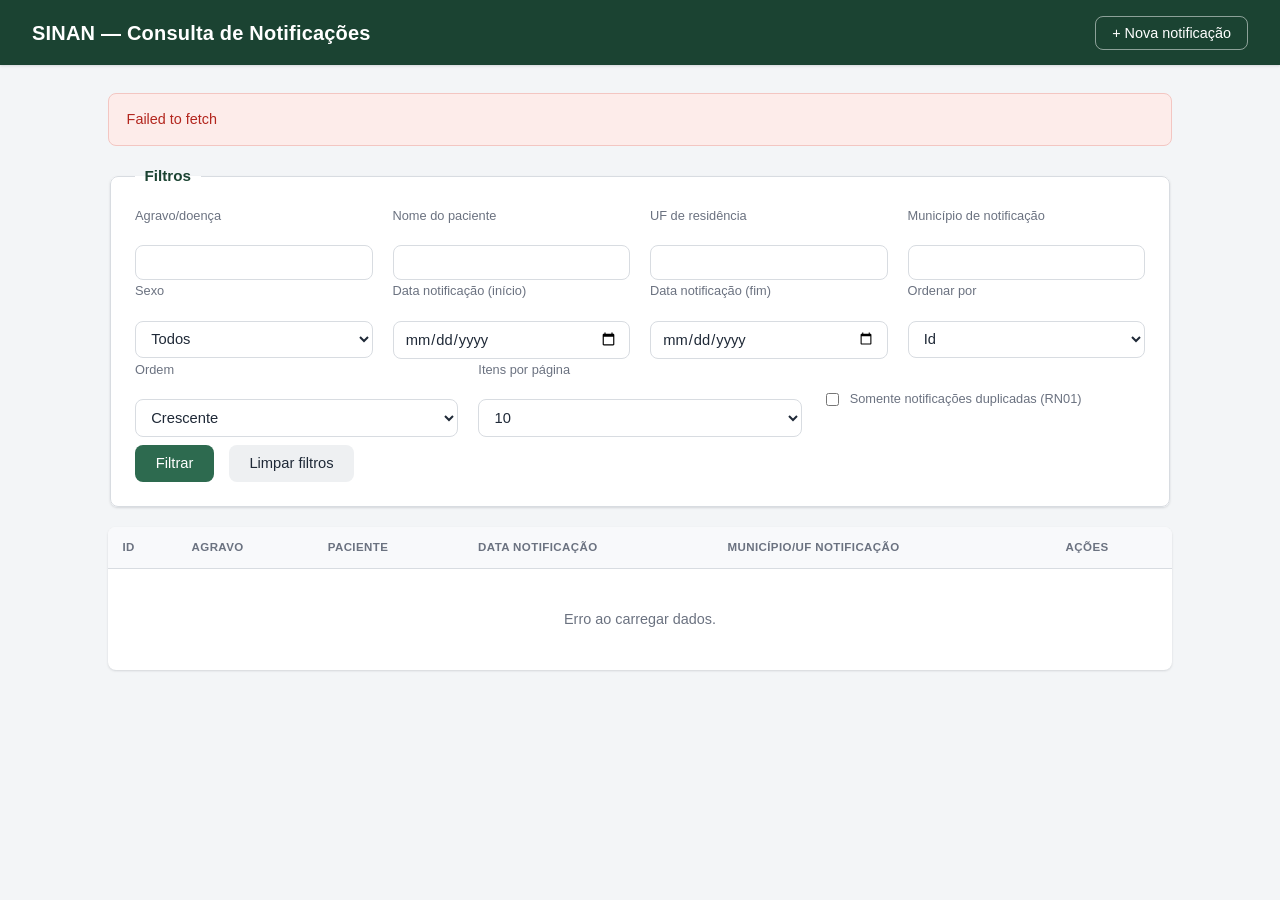
<file: frontend/index.html>
<!DOCTYPE html>
<html lang="pt-br">
<head>
  <meta charset="UTF-8">
  <title>SINAN - Consulta de Notificações</title>
  <link rel="stylesheet" href="css/style.css">
</head>
<body>
  <header>
    <h1>SINAN — Consulta de Notificações</h1>
    <nav>
      <a href="cadastro.html">+ Nova notificação</a>
    </nav>
  </header>

  <main>
    <div id="mensagem"></div>

    <fieldset>
      <legend>Filtros</legend>
      <form id="form-filtros">
        <div class="linha">
          <div class="campo">
            <label for="f-agravo">Agravo/doença</label>
            <input type="text" id="f-agravo" name="agravo">
          </div>
          <div class="campo">
            <label for="f-nomePaciente">Nome do paciente</label>
            <input type="text" id="f-nomePaciente" name="nomePaciente">
          </div>
          <div class="campo">
            <label for="f-ufResidencia">UF de residência</label>
            <input type="text" id="f-ufResidencia" name="ufResidencia" maxlength="2">
          </div>
          <div class="campo">
            <label for="f-municipioNotificacao">Município de notificação</label>
            <input type="text" id="f-municipioNotificacao" name="municipioNotificacao">
          </div>
        </div>
        <div class="linha">
          <div class="campo">
            <label for="f-sexo">Sexo</label>
            <select id="f-sexo" name="sexo">
              <option value="">Todos</option>
              <option value="M">Masculino</option>
              <option value="F">Feminino</option>
              <option value="IGNORADO">Ignorado</option>
            </select>
          </div>
          <div class="campo">
            <label for="f-dataInicio">Data notificação (início)</label>
            <input type="date" id="f-dataInicio" name="dataNotificacaoInicio">
          </div>
          <div class="campo">
            <label for="f-dataFim">Data notificação (fim)</label>
            <input type="date" id="f-dataFim" name="dataNotificacaoFim">
          </div>
          <div class="campo">
            <label for="f-ordenarPor">Ordenar por</label>
            <select id="f-ordenarPor" name="ordenarPor">
              <option value="id">Id</option>
              <option value="agravo">Agravo</option>
              <option value="dataNotificacao">Data da notificação</option>
              <option value="ufNotificacao">UF de notificação</option>
              <option value="municipioNotificacao">Município de notificação</option>
            </select>
          </div>
        </div>
        <div class="linha">
          <div class="campo">
            <label for="f-ordem">Ordem</label>
            <select id="f-ordem" name="ordem">
              <option value="ASC">Crescente</option>
              <option value="DESC">Decrescente</option>
            </select>
          </div>
          <div class="campo">
            <label for="f-tamanho">Itens por página</label>
            <select id="f-tamanho" name="tamanho">
              <option value="5">5</option>
              <option value="10" selected>10</option>
              <option value="25">25</option>
              <option value="50">50</option>
            </select>
          </div>
          <div class="campo">
            <label class="rotulo-simples">&nbsp;</label>
            <label class="checkbox-linha">
              <input type="checkbox" id="f-duplicadas" name="duplicadas">
              Somente notificações duplicadas (RN01)
            </label>
          </div>
        </div>
        <div class="acoes-form">
          <button type="submit" class="btn-primario">Filtrar</button>
          <button type="button" id="btn-limpar" class="btn-secundario">Limpar filtros</button>
        </div>
      </form>
    </fieldset>

    <table id="tabela-notificacoes">
      <thead>
        <tr>
          <th>Id</th>
          <th>Agravo</th>
          <th>Paciente</th>
          <th>Data notificação</th>
          <th>Município/UF notificação</th>
          <th>Ações</th>
        </tr>
      </thead>
      <tbody id="corpo-tabela">
        <tr><td colspan="6" class="vazio">Carregando...</td></tr>
      </tbody>
    </table>

    <div class="paginacao" id="paginacao" style="display:none;">
      <button id="btn-anterior" class="btn-secundario">&laquo; Anterior</button>
      <span id="info-pagina"></span>
      <button id="btn-proxima" class="btn-secundario">Próxima &raquo;</button>
    </div>
  </main>

  <script type="module" src="js/consulta.js"></script>
</body>
</html>
</file>
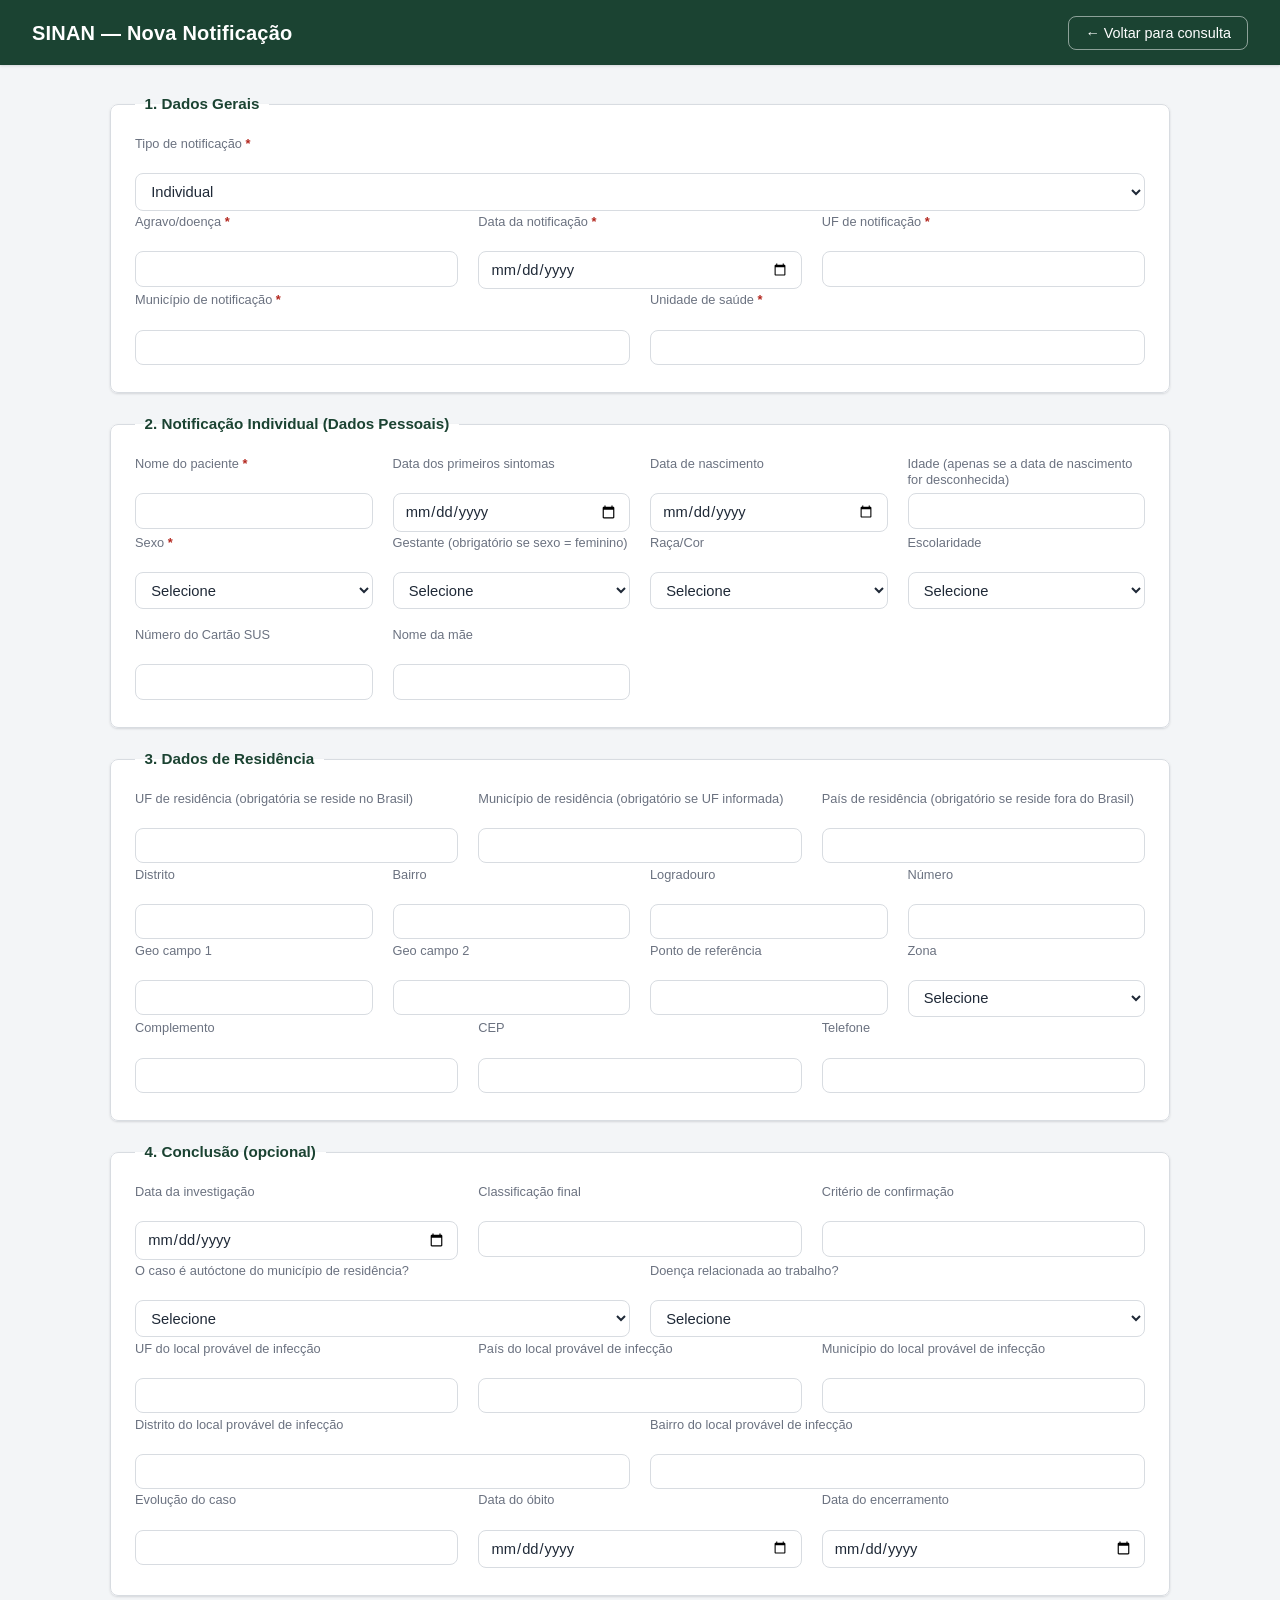
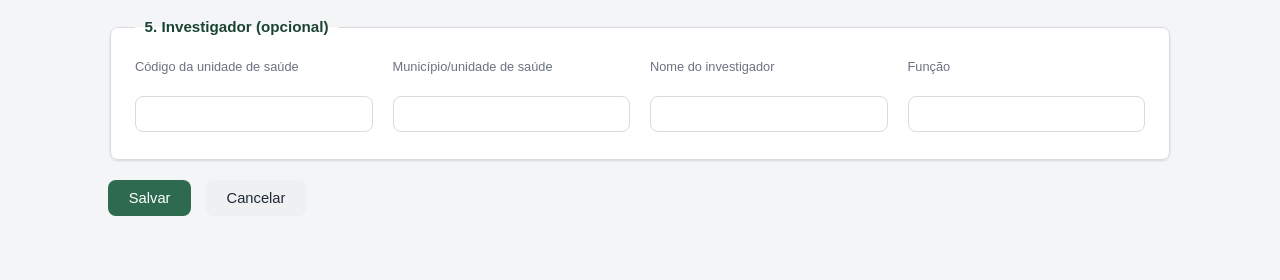
<file: frontend/cadastro.html>
<!DOCTYPE html>
<html lang="pt-br">
<head>
  <meta charset="UTF-8">
  <title>SINAN - Cadastro de Notificação</title>
  <link rel="stylesheet" href="css/style.css">
</head>
<body>
  <header>
    <h1 id="titulo-pagina">SINAN — Nova Notificação</h1>
    <nav>
      <a href="index.html">&larr; Voltar para consulta</a>
    </nav>
  </header>

  <main>
    <div id="mensagem"></div>

    <form id="form-notificacao">
      <input type="hidden" id="id-notificacao">

      <fieldset>
        <legend>1. Dados Gerais</legend>
         <div class="linha">
            <div class="campo">
              <label for="tipoNotificacao">Tipo de notificação <span class="obrigatorio">*</span></label>
              <select id="tipoNotificacao" required>
                <option value="">Selecione</option>
                <option value="NEGATIVA">Negativa</option>
                <option value="INDIVIDUAL" selected>Individual</option>
                <option value="SURTO">Surto</option>
                <option value="TRACOMA">Tracoma</option>
              </select>
            </div>
          </div>
        <div class="linha">
          <div class="campo">
            <label for="agravo">Agravo/doença <span class="obrigatorio">*</span></label>
            <input type="text" id="agravo" required>
          </div>
          <div class="campo">
            <label for="dataNotificacao">Data da notificação <span class="obrigatorio">*</span></label>
            <input type="date" id="dataNotificacao" required>
          </div>
          <div class="campo">
            <label for="ufNotificacao">UF de notificação <span class="obrigatorio">*</span></label>
            <input type="text" id="ufNotificacao" maxlength="2" required>
          </div>
        </div>
        <div class="linha">
          <div class="campo">
            <label for="municipioNotificacao">Município de notificação <span class="obrigatorio">*</span></label>
            <input type="text" id="municipioNotificacao" required>
          </div>
          <div class="campo">
            <label for="unidadeSaude">Unidade de saúde <span class="obrigatorio">*</span></label>
            <input type="text" id="unidadeSaude" required>
          </div>
        </div>
      </fieldset>

      <fieldset>
        <legend>2. Notificação Individual (Dados Pessoais)</legend>
        <div class="linha">
          <div class="campo">
            <label for="nomePaciente">Nome do paciente <span class="obrigatorio">*</span></label>
            <input type="text" id="nomePaciente" required>
          </div>
          <div class="campo">
            <label for="dataPrimeiroSintomas">Data dos primeiros sintomas</label>
            <input type="date" id="dataPrimeiroSintomas">
          </div>
          <div class="campo">
            <label for="dataNascimento">Data de nascimento</label>
            <input type="date" id="dataNascimento">
          </div>
          <div class="campo">
            <label for="idade">Idade (apenas se a data de nascimento for desconhecida)</label>
            <input type="number" id="idade" min="0">
          </div>
        </div>
        <div class="linha">
          <div class="campo">
            <label for="sexo">Sexo <span class="obrigatorio">*</span></label>
            <select id="sexo" required>
              <option value="">Selecione</option>
              <option value="M">Masculino</option>
              <option value="F">Feminino</option>
              <option value="IGNORADO">Ignorado</option>
            </select>
          </div>
          <div class="campo">
            <label for="gestante">Gestante (obrigatório se sexo = feminino)</label>
            <select id="gestante">
              <option value="">Selecione</option>
              <option value="SIM">Sim</option>
              <option value="NAO">Não</option>
              <option value="NAO_SE_APLICA">Não se aplica</option>
              <option value="IGNORADO">Ignorado</option>
            </select>
          </div>
          <div class="campo">
                <label for="racaCor">Raça/Cor</label>
                <select id="racaCor">
                  <option value="">Selecione</option>
                  <option value="BRANCA">Branca</option>
                  <option value="PRETA">Preta</option>
                  <option value="AMARELA">Amarela</option>
                  <option value="PARDA">Parda</option>
                  <option value="INDIGENA">Indígena</option>
                  <option value="IGNORADO">Ignorado</option>
                </select>
          </div>
          <div class="campo">
            <label for="escolaridade">Escolaridade</label>
            <select id="escolaridade">
              <option value="">Selecione</option>
              <option value="ANALFABETO">Analfabeto</option>
              <option value="FUNDAMENTAL_1_INCOMPLETO">Fundamental 1 incompleto</option>
              <option value="FUNDAMENTAL_1_COMPLETO">Fundamental 1 completo</option>
              <option value="FUNDAMENTAL_2_INCOMPLETO">Fundamental 2 incompleto</option>
              <option value="FUNDAMENTAL_2_COMPLETO">Fundamental 2 completo</option>
              <option value="MEDIO_INCOMPLETO">Médio incompleto</option>
              <option value="MEDIO_COMPLETO">Médio completo</option>
              <option value="SUPERIOR_INCOMPLETO">Superior incompleto</option>
              <option value="SUPERIOR_COMPLETO">Superior completo</option>
              <option value="IGNORADO">Ignorado</option>
              <option value="NAO_SE_APLICA">Não se aplica</option>
            </select>
          </div>
          <div class="campo">
            <label for="numeroCartaoSus">Número do Cartão SUS</label>
            <input type="text" id="numeroCartaoSus">
          </div>
          <div class="campo">
            <label for="nomeMae">Nome da mãe</label>
            <input type="text" id="nomeMae">
          </div>
        </div>
      </fieldset>

      <fieldset>
        <legend>3. Dados de Residência</legend>
        <div class="linha">
          <div class="campo">
            <label for="ufResidencia">UF de residência (obrigatória se reside no Brasil)</label>
            <input type="text" id="ufResidencia" maxlength="2">
          </div>
          <div class="campo">
            <label for="municipioResidencia">Município de residência (obrigatório se UF informada)</label>
            <input type="text" id="municipioResidencia">
          </div>
          <div class="campo">
            <label for="paisResidencia">País de residência (obrigatório se reside fora do Brasil)</label>
            <input type="text" id="paisResidencia">
          </div>
        </div>
        <div class="linha">
          <div class="campo">
            <label for="distrito">Distrito</label>
            <input type="text" id="distrito">
          </div>
          <div class="campo">
            <label for="bairro">Bairro</label>
            <input type="text" id="bairro">
          </div>
          <div class="campo">
            <label for="logradouro">Logradouro</label>
            <input type="text" id="logradouro">
          </div>
          <div class="campo">
            <label for="numero">Número</label>
            <input type="text" id="numero">
          </div>
        </div>
        <div class="linha">
          <div class="campo">
              <label for="geoCampo1">Geo campo 1</label>
              <input type="text" id="geoCampo1">
            </div>
            <div class="campo">
              <label for="geoCampo2">Geo campo 2</label>
              <input type="text" id="geoCampo2">
            </div>
            <div class="campo">
              <label for="pontoReferencia">Ponto de referência</label>
              <input type="text" id="pontoReferencia">
            </div>
            <div class="campo">
              <label for="zona">Zona</label>
              <select id="zona">
                <option value="">Selecione</option>
                <option value="URBANA">Urbana</option>
                <option value="RURAL">Rural</option>
                <option value="PERIURBANA">Periurbana</option>
                <option value="IGNORADO">Ignorado</option>
              </select>
          </div>
        </div>
        <div class="linha">
          <div class="campo">
            <label for="complemento">Complemento</label>
            <input type="text" id="complemento">
          </div>
          <div class="campo">
            <label for="cep">CEP</label>
            <input type="text" id="cep">
          </div>
          <div class="campo">
            <label for="telefone">Telefone</label>
            <input type="text" id="telefone">
          </div>
        </div>
      </fieldset>

      <fieldset>
        <legend>4. Conclusão (opcional)</legend>
        <div class="linha">
          <div class="campo">
            <label for="dataInvestigacao">Data da investigação</label>
            <input type="date" id="dataInvestigacao">
          </div>
          <div class="campo">
            <label for="classificacaoFinal">Classificação final</label>
            <input type="text" id="classificacaoFinal">
          </div>
          <div class="campo">
            <label for="criterioConfirmacao">Critério de confirmação</label>
            <input type="text" id="criterioConfirmacao">
          </div>
        </div>
        <div class="linha">
          <div class="campo">
            <label for="autoctone">O caso é autóctone do município de residência?</label>
            <select id="autoctone">
              <option value="">Selecione</option>
              <option value="SIM">Sim</option>
              <option value="NAO">Não</option>
              <option value="INDETERMINADO">Indeterminado</option>
            </select>
          </div>
          <div class="campo">
            <label for="doencaRelacionadaTrabalho">Doença relacionada ao trabalho?</label>
            <select id="doencaRelacionadaTrabalho">
              <option value="">Selecione</option>
              <option value="SIM">Sim</option>
              <option value="NAO">Não</option>
              <option value="IGNORADO">Ignorado</option>
            </select>
          </div>
        </div>
        <div class="linha">
            <div class="campo">
              <label for="ufLocalInfeccao">UF do local provável de infecção</label>
              <input type="text" id="ufLocalInfeccao" maxlength="2">
            </div>
            <div class="campo">
              <label for="paisLocalInfeccao">País do local provável de infecção</label>
              <input type="text" id="paisLocalInfeccao">
            </div>
            <div class="campo">
              <label for="municipioLocalInfeccao">Município do local provável de infecção</label>
              <input type="text" id="municipioLocalInfeccao">
            </div>
          </div>
          <div class="linha">
            <div class="campo">
              <label for="distritoLocalInfeccao">Distrito do local provável de infecção</label>
              <input type="text" id="distritoLocalInfeccao">
            </div>
            <div class="campo">
              <label for="bairroLocalInfeccao">Bairro do local provável de infecção</label>
              <input type="text" id="bairroLocalInfeccao">
            </div>
        </div>
        <div class="linha">
          <div class="campo">
            <label for="evolucaoCaso">Evolução do caso</label>
            <input type="text" id="evolucaoCaso">
          </div>
          <div class="campo">
            <label for="dataObito">Data do óbito</label>
            <input type="date" id="dataObito">
          </div>
          <div class="campo">
            <label for="dataEncerramento">Data do encerramento</label>
            <input type="date" id="dataEncerramento">
          </div>
        </div>
      </fieldset>

      <fieldset>
        <legend>5. Investigador (opcional)</legend>
        <div class="linha">
          <div class="campo">
            <label for="codUnidadeSaude">Código da unidade de saúde</label>
            <input type="text" id="codUnidadeSaude">
          </div>
          <div class="campo">
            <label for="municipioUnidadeSaude">Município/unidade de saúde</label>
            <input type="text" id="municipioUnidadeSaude">
          </div>
          <div class="campo">
            <label for="nomeInvestigador">Nome do investigador</label>
            <input type="text" id="nomeInvestigador">
          </div>
          <div class="campo">
            <label for="funcao">Função</label>
            <input type="text" id="funcao">
          </div>
        </div>
      </fieldset>

      <div class="acoes-form">
        <button type="submit" class="btn-primario" id="btn-salvar">Salvar</button>
        <a href="index.html"><button type="button" class="btn-secundario">Cancelar</button></a>
      </div>
    </form>
  </main>

  <script type="module" src="js/cadastro.js"></script>
</body>
</html>
</file>
<file: frontend/css/style.css>
:root {
  --cor-primaria: #2d6a4f;
  --cor-primaria-escura: #1b4332;
  --cor-primaria-clara: #e8f3ee;
  --cor-texto: #1f2937;
  --cor-texto-suave: #6b7280;
  --cor-borda: #d8dce1;
  --cor-fundo: #f3f5f7;
  --cor-superficie: #ffffff;
  --cor-erro: #b3261e;
  --cor-erro-fundo: #fdecea;
  --cor-sucesso: #0f5132;
  --cor-sucesso-fundo: #e7f6ec;
  --cor-alerta-fundo: #fff8e1;
  --raio: 8px;
  --sombra: 0 1px 2px rgba(16, 24, 40, 0.06), 0 1px 3px rgba(16, 24, 40, 0.08);
  --fonte: -apple-system, BlinkMacSystemFont, "Segoe UI", Roboto, Helvetica, Arial, sans-serif;
}

* {
  box-sizing: border-box;
}

body {
  font-family: var(--fonte);
  background: var(--cor-fundo);
  color: var(--cor-texto);
  margin: 0;
  padding: 0 0 4rem 0;
  line-height: 1.5;
  -webkit-font-smoothing: antialiased;
}

header {
  background: var(--cor-primaria-escura);
  color: #fff;
  padding: 1.1rem 2rem;
  display: flex;
  justify-content: space-between;
  align-items: center;
  box-shadow: var(--sombra);
}

header h1 {
  margin: 0;
  font-size: 1.25rem;
  font-weight: 600;
  letter-spacing: 0.2px;
}

header nav a {
  color: #fff;
  text-decoration: none;
  margin-left: 1rem;
  padding: 0.5rem 1rem;
  border: 1px solid rgba(255, 255, 255, 0.5);
  border-radius: var(--raio);
  font-size: 0.9rem;
  transition: background 0.15s ease, border-color 0.15s ease;
}

header nav a:hover {
  background: rgba(255, 255, 255, 0.12);
  border-color: #fff;
}

main {
  max-width: 1120px;
  margin: 1.75rem auto 0;
  padding: 0 1.75rem;
}

fieldset {
  border: 1px solid var(--cor-borda);
  border-radius: var(--raio);
  margin-bottom: 1.25rem;
  padding: 1.25rem 1.5rem 1.5rem;
  background: var(--cor-superficie);
  box-shadow: var(--sombra);
}

legend {
  font-weight: 600;
  font-size: 0.95rem;
  padding: 0 0.6rem;
  color: var(--cor-primaria-escura);
}

.linha {
  display: grid;
  grid-template-columns: repeat(auto-fit, minmax(200px, 1fr));
  gap: 1.1rem 1.25rem;
  margin-bottom: 0.2rem;
}

.campo {
  display: flex;
  flex-direction: column;
}

.campo label {
  font-size: 0.8rem;
  font-weight: 500;
  margin-bottom: 0.4rem;
  color: var(--cor-texto-suave);
  /* altura fixa para 2 linhas: evita que inputs desalinhem quando
     o texto do rótulo é mais longo em um campo do que nos vizinhos */
  min-height: 2.4em;
  line-height: 1.2;
}

.campo label .obrigatorio {
  color: var(--cor-erro);
  font-weight: 700;
}

/* rótulos de uma linha só (checkbox, selects simples) não precisam
   da altura reservada de duas linhas */
.campo label.rotulo-simples {
  min-height: 0;
}

input, select {
  padding: 0.55rem 0.7rem;
  border: 1px solid var(--cor-borda);
  border-radius: var(--raio);
  font-size: 0.92rem;
  font-family: inherit;
  color: var(--cor-texto);
  background: var(--cor-superficie);
  transition: border-color 0.15s ease, box-shadow 0.15s ease;
}

input:focus, select:focus {
  outline: none;
  border-color: var(--cor-primaria);
  box-shadow: 0 0 0 3px var(--cor-primaria-clara);
}

input::placeholder {
  color: #9ca3af;
}

button {
  cursor: pointer;
  border: none;
  border-radius: var(--raio);
  padding: 0.65rem 1.3rem;
  font-size: 0.92rem;
  font-weight: 500;
  font-family: inherit;
  transition: background 0.15s ease, transform 0.05s ease;
}

button:active {
  transform: translateY(1px);
}

.btn-primario {
  background: var(--cor-primaria);
  color: #fff;
}

.btn-primario:hover {
  background: var(--cor-primaria-escura);
}

.btn-secundario {
  background: #eef0f2;
  color: var(--cor-texto);
}

.btn-secundario:hover {
  background: #e2e5e9;
}

.btn-perigo {
  background: transparent;
  color: var(--cor-erro);
  border: 1px solid var(--cor-erro);
  padding: 0.3rem 0.7rem;
  font-size: 0.82rem;
}

.btn-perigo:hover {
  background: var(--cor-erro-fundo);
}

.acoes-form {
  display: flex;
  gap: 0.9rem;
  margin-top: 0.5rem;
}

.checkbox-linha {
  display: flex;
  align-items: center;
  gap: 0.5rem;
  font-size: 0.9rem;
  color: var(--cor-texto);
}

.checkbox-linha input {
  width: auto;
}

table {
  width: 100%;
  border-collapse: collapse;
  background: var(--cor-superficie);
  border-radius: var(--raio);
  overflow: hidden;
  box-shadow: var(--sombra);
}

th, td {
  padding: 0.75rem 0.9rem;
  border-bottom: 1px solid var(--cor-borda);
  text-align: left;
  font-size: 0.88rem;
}

th {
  background: #f8f9fb;
  color: var(--cor-texto-suave);
  font-weight: 600;
  text-transform: uppercase;
  font-size: 0.72rem;
  letter-spacing: 0.4px;
}

tbody tr:last-child td {
  border-bottom: none;
}

tbody tr:hover {
  background: #fafbfc;
}

tr.duplicada {
  background: var(--cor-alerta-fundo);
}

tr.duplicada:hover {
  background: #fdf1cf;
}

td a {
  color: var(--cor-primaria);
  text-decoration: none;
  font-weight: 500;
}

td a:hover {
  text-decoration: underline;
}

.paginacao {
  display: flex;
  align-items: center;
  gap: 0.9rem;
  margin-top: 1.1rem;
  font-size: 0.88rem;
  color: var(--cor-texto-suave);
}

.paginacao button:disabled {
  opacity: 0.45;
  cursor: not-allowed;
}

.mensagem-erro {
  background: var(--cor-erro-fundo);
  color: var(--cor-erro);
  border: 1px solid #f3c6c2;
  border-radius: var(--raio);
  padding: 0.9rem 1.1rem;
  margin-bottom: 1.2rem;
  white-space: pre-wrap;
  font-size: 0.9rem;
}

.mensagem-sucesso {
  background: var(--cor-sucesso-fundo);
  color: var(--cor-sucesso);
  border: 1px solid #b7dfc4;
  border-radius: var(--raio);
  padding: 0.9rem 1.1rem;
  margin-bottom: 1.2rem;
  font-size: 0.9rem;
}

.vazio {
  text-align: center;
  padding: 2.5rem;
  color: var(--cor-texto-suave);
  font-size: 0.9rem;
}

@media (max-width: 640px) {
  header {
    flex-direction: column;
    align-items: flex-start;
    gap: 0.6rem;
  }
  main {
    padding: 0 1rem;
  }
}
</file>
